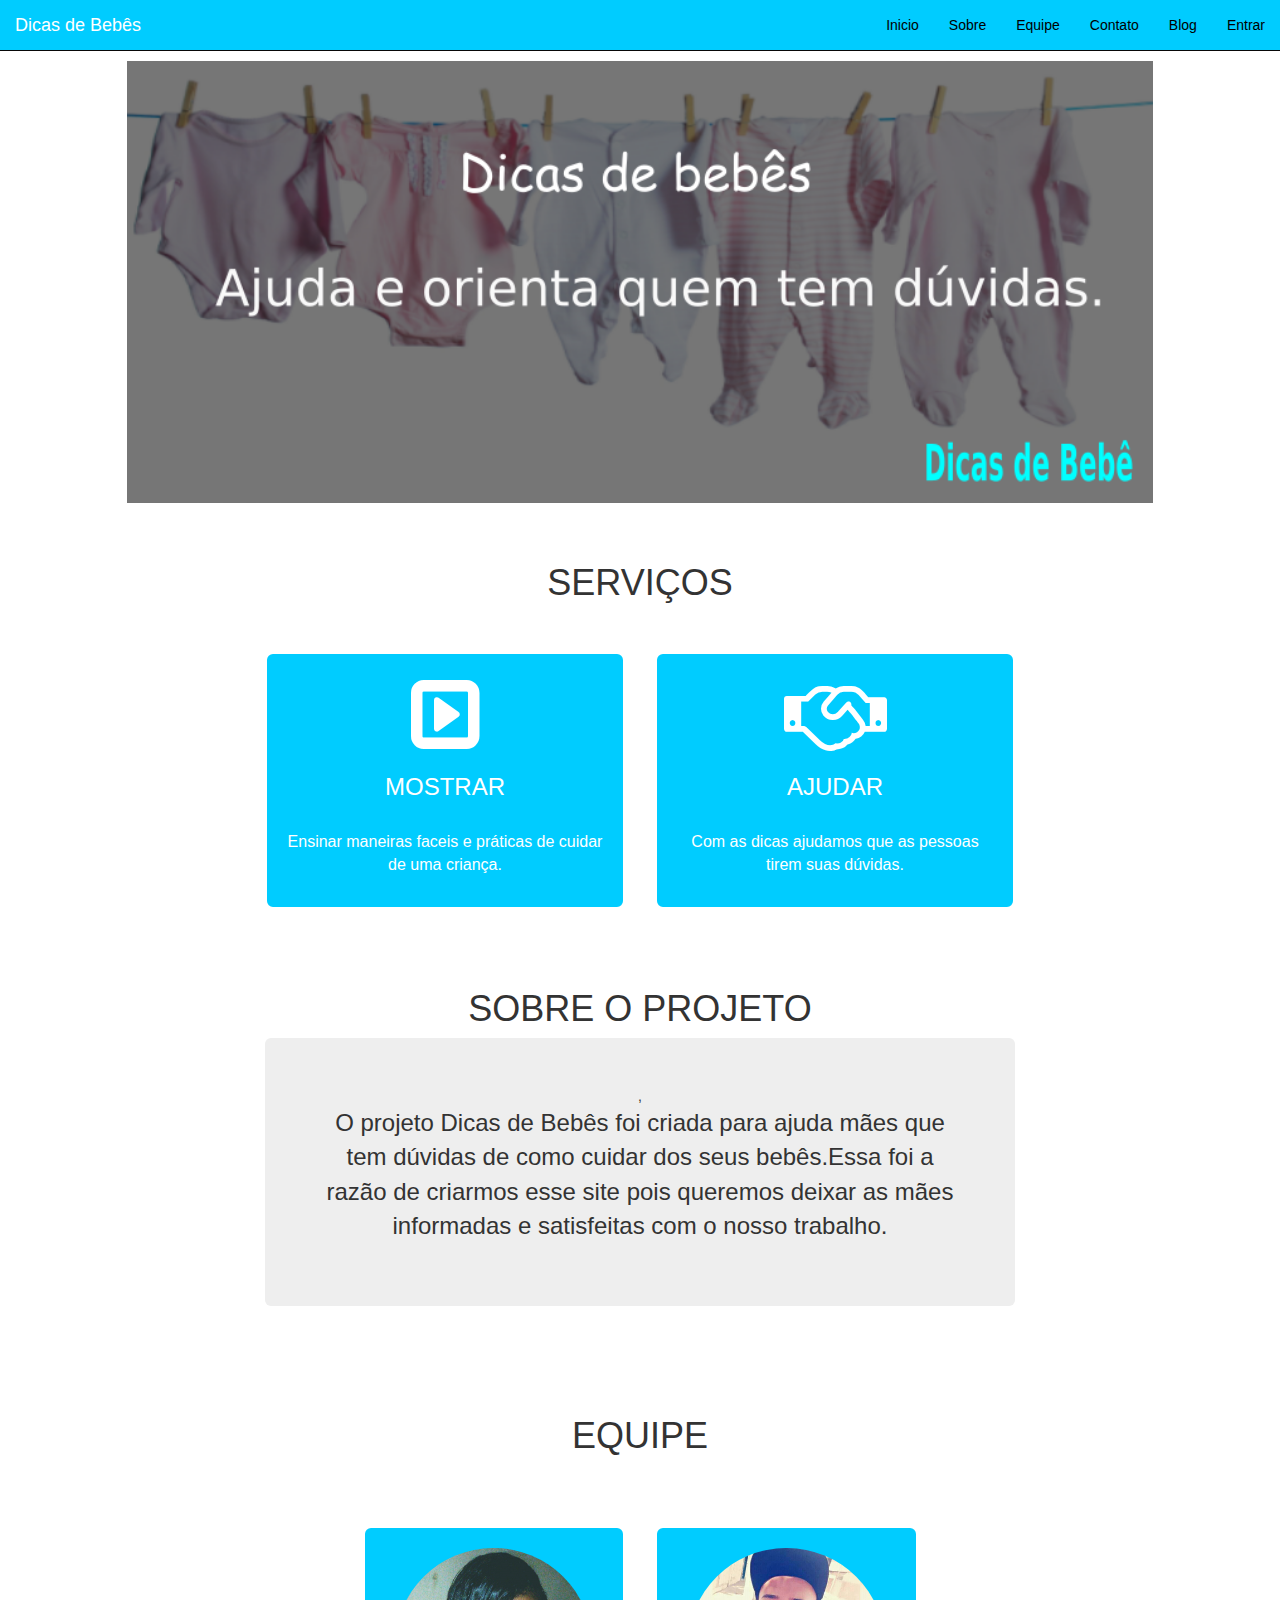
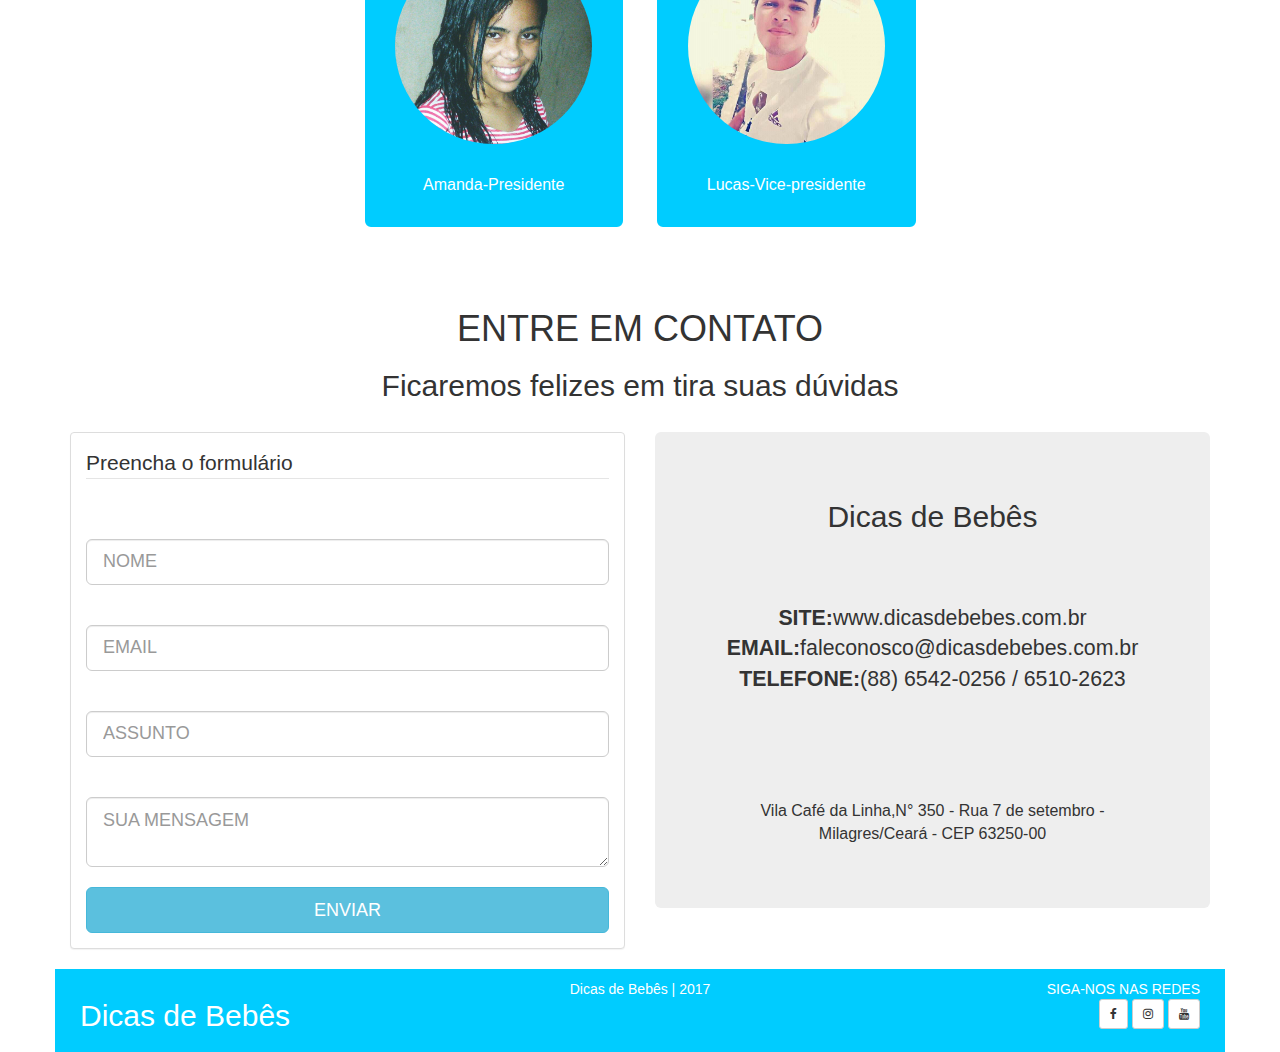
<file: index.html>
<!DOCTYPE html>
<html>
<head>
	<title></title>
	<link rel="stylesheet" type="text/css" href="bootstrap/css/bootstrap.css">
        
       <link rel="stylesheet" href="font-awesome/css/font-awesome.min.css">

 <meta charset="utf-8">
</head>
<body class="container">
   <div class="row">
       <div class="col-md-12">
<nav class="navbar navbar-inverse navbar-fixed-top">
  <div class="container-fluid">
    <!-- Brand and toggle get grouped for better mobile display -->
    <div class="navbar-header">
      <button type="button" class="navbar-toggle collapsed" data-toggle="collapse" data-target="#bs-example-navbar-collapse-1" aria-expanded="false">
        <span class="sr-only">Toggle navigation</span>
        <span class="icon-bar"></span>
        <span class="icon-bar"></span>
        <span class="icon-bar"></span>
      </button>
      <a class="navbar-brand" href="#">Dicas de Bebês</a>
    </div>

    <!-- Collect the nav links, forms, and other content for toggling -->
    <div class="collapse navbar-collapse" id="bs-example-navbar-collapse-1">
     
        </li>
      </ul>
      
      <ul class="nav navbar-nav navbar-right">
        <li><a href="index.html">Inicio</a></li>
        <li><a href="index.html#sobre">Sobre</a></li>
        <li><a href="index.html#equipe">Equipe</a></li>
        <li><a href="index.html#contato">Contato</a></li>
        <li><a href="blog.html">Blog</a></li>
        <li><a href="entrar.html">Entrar</a></li>
      </ul>
    </div><!-- /.navbar-collapse -->
  </div><!-- /.container-fluid -->
</nav>
  </div>
  </div>
<br><br><br>

<div class="row">
    <div class="col-md-12">
       <img width="90%" class="center-block" src="img/Banner">
    </div>    
</div>

<br><br>
   <h1 class="text-center">SERVIÇOS</h1>
<br><br>

<div class="row">
   <div class="col-md-2"> </div> 

      <div class="col-md-4">
            <div class="bloco bloco-cor">
               <span class="fa fa-caret-square-o-right"></span>
                       <h3 class="font-fontastique">MOSTRAR</h3>
                               <p class="font-advent">
 Ensinar maneiras faceis e práticas de cuidar de uma criança.
                               </p>

            </div>
          </div> 

      <div class="col-md-4">
            <div class="bloco bloco-cor">
                 <span class="fa fa-handshake-o"></span>
                      <h3 class="font-fontastique">AJUDAR</h3>
                               <p class="font-advent">
  Com as dicas ajudamos que as pessoas tirem suas dúvidas.
                               </p>

            </div>
      </div> 

      <div class="col-md-2"></div> 
</div>     

<div id="sobre"></div>
<br><br><br>
<h1 class="titulo-section text-center">
  SOBRE O PROJETO
</h1>


<div class="row">
	<div class="col-md-8 col-md-offset-2">
		<div class="jumbotron text-center">,
			<p style="font-size: 18pt;">
            O projeto Dicas de Bebês foi criada para ajuda mães que tem dúvidas de como cuidar dos seus bebês.Essa foi a razão de criarmos esse site pois queremos deixar as mães informadas e satisfeitas com o nosso trabalho.
          </p>
		</div>
	</div>
</div>
 
<div id="equipe"></div>
<br><br><br>
<h1 class="titulo-section text-center">
  EQUIPE
</h1>
<br><br><br>
<div class="row">
      <div class="col-md-3"> </div> 

      <div class="col-md-3">
           <div class="bloco bloco-cor">
                 <img class="img-circle" width="90%" src="img/amanda.jpg">
                     <p>Amanda-Presidente</p>
           </div>
      </div> 

      <div class="col-md-3">
          <div class="bloco bloco-cor">
                 <img class="img-circle" width="90%" src="img/lucas.jpg">
                       <p>Lucas-Vice-presidente</p>
           </div>
      </div> 

      <div class="col-md-3"></div> 
</div>     

<div id="contato"></div>
<br><br><br>
<h1 class="titulo-section text-center"> ENTRE EM CONTATO</h1>
<h2 class="text-center sub-titulo-section">Ficaremos felizes em tira suas dúvidas</h2>
<br>
<div class="row">
    <div class="col-md-6">
         <div class="panel panel-default">
                 <div class="panel-body">
                     <form>
                       <legend>
                         Preencha o formulário
                       </legend>

                         <br> <br>
                          <input class="input-lg form-control" placeholder="NOME">

                           <br> <br>
                          <input class="input-lg form-control" placeholder="EMAIL">

                           <br> <br>
                          <input class="input-lg form-control" placeholder="ASSUNTO">

                           <br> <br>
                          <textarea placeholder="SUA MENSAGEM" class="input-lg form-control"></textarea>
                             <br>

                           <button class="btn btn-info btn-lg btn-block">ENVIAR</button>
                     </form>
                 </div>

         </div>
    </div>

    <div class="col-md-6">
         <div class="jumbotron text-center">
           <h2> Dicas de Bebês</h2>
             <br><br><br>
             <p style="font-size: 16pt;">
              <strong>SITE:</strong>www.dicasdebebes.com.br<br>
              <strong>EMAIL:</strong>faleconosco@dicasdebebes.com.br<br>
              <strong>TELEFONE:</strong>(88) 6542-0256 / 6510-2623<br><br>
              </p>

                <br><br><br>
              <p style="font-size: 12pt;">
               Vila Café da Linha,N° 350 - Rua 7 de setembro - Milagres/Ceará - CEP 63250-00
              </p>  
         </div>
    </div>

</div>


<div class="row rowRodape">
     <div class="col-md-4">
     <h2>Dicas de Bebês</h2>
      </div>
     
     <div class="col-md-4 text-center">
     Dicas de Bebês | 2017
      </div>

     <div class="col-md-4 text-right">
          SIGA-NOS NAS REDES<br>
 
<a class="btn btn-default btn-sm" href="https://fb.com" target="_blank"> <i class="fa fa-facebook"></i> </a>

<a class="btn btn-default btn-sm" href="https://instagram.com" target="_blank"> <i class="fa fa-instagram"></i> </a>

<a class="btn btn-default btn-sm" href="https://youtube.com" target="_blank"> <i class="fa fa-youtube"></i> </a>
     
      </div>
</div>
<script src="js/jquery.js"></script>
<script src="bootstrap/js/bootstrap.js"></script>
</body>
</html>
</file>
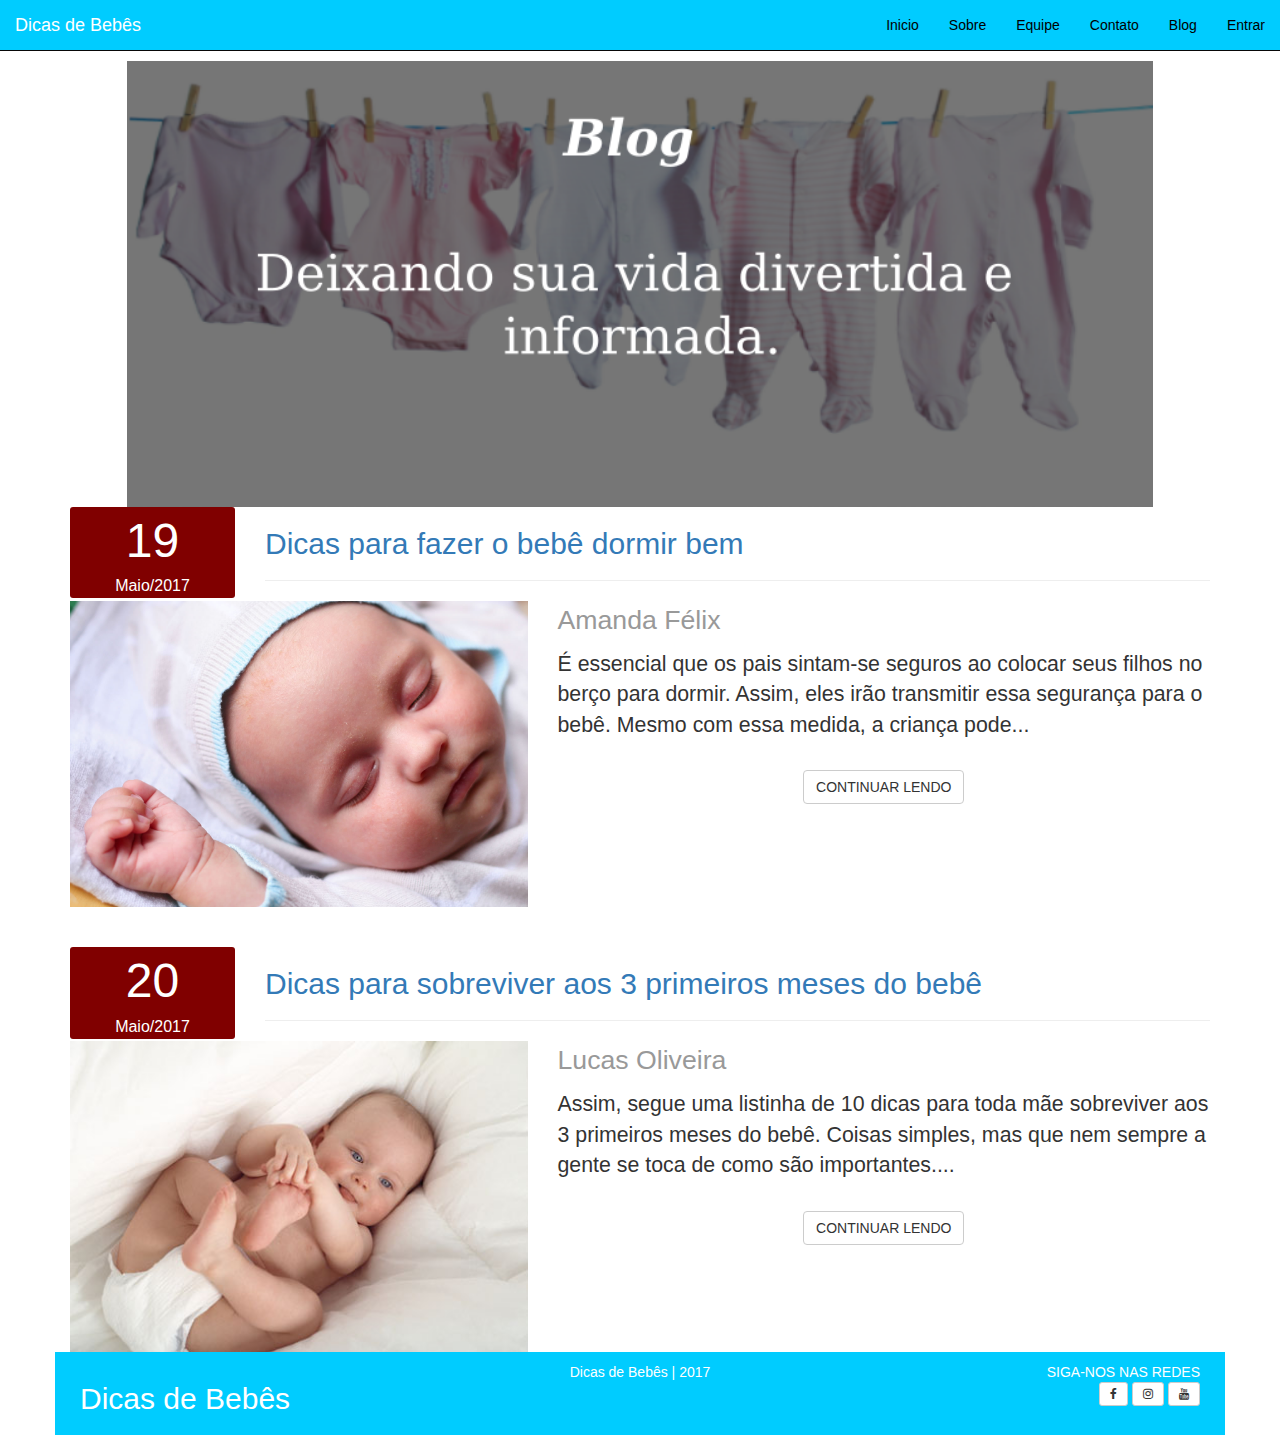
<file: blog.html>
<html>
  <head>

    <title></title>
	<link rel="stylesheet" type="text/css" href="bootstrap/css/bootstrap.css">
        
       <link rel="stylesheet" href="font-awesome/css/font-awesome.min.css">

 <meta charset="utf-8">
    <style></style>
  </head>
  <body class="container">
     <div class="row">
       <div class="col-md-12">
<nav class="navbar navbar-inverse navbar-fixed-top">
  <div class="container-fluid">
    <!-- Brand and toggle get grouped for better mobile display -->
    <div class="navbar-header">
      <button type="button" class="navbar-toggle collapsed" data-toggle="collapse" data-target="#bs-example-navbar-collapse-1" aria-expanded="false">
        <span class="sr-only">Toggle navigation</span>
        <span class="icon-bar"></span>
        <span class="icon-bar"></span>
        <span class="icon-bar"></span>
      </button>
      <a class="navbar-brand" href="#">Dicas de Bebês</a>
    </div>

    <!-- Collect the nav links, forms, and other content for toggling -->
    <div class="collapse navbar-collapse" id="bs-example-navbar-collapse-1">
     
        </li>
      </ul>
      
      <ul class="nav navbar-nav navbar-right">
        <li><a href="index.html">Inicio</a></li>
        <li><a href="index.html#sobre">Sobre</a></li>
        <li><a href="index.html#equipe">Equipe</a></li>
        <li><a href="index.html#contato">Contato</a></li>
        <li><a href="blog.html">Blog</a></li>
        <li><a href="entrar.html">Entrar</a></li>
      </ul>
    </div><!-- /.navbar-collapse -->
  </div><!-- /.container-fluid -->
</nav>
  </div>
  </div>
<br><br><br>

<div class="row">
    <div class="col-md-12">
       <img width="90%" class="center-block" src="img/Banner do blog.png">
    </div>    
</div>
<div class="row">
    <div class="col-md-2">
       <div class="blog-data text-center">
          <div class="dia">19 </div>
          <div class="mes">Maio/2017</div>
       </div>
    </div>
    <div class="col-md-10">
      <h2><a href="post.html">Dicas para fazer o bebê dormir bem </a></h2><hr>
    </div>
    <div class="col-md-5">
       <img src="img/imgPost1.jpg" width="100%">
    </div>
    <div class="col-md-7">
        <p class="blog-autor">Amanda Félix</p>
         <p class="blog-previa">É essencial que os pais sintam-se seguros ao colocar seus filhos no berço para dormir.
          Assim, eles irão transmitir essa segurança para o bebê. Mesmo com essa medida, a criança pode...</p>
          <br>
         <div class="text-center">
	   <a href="post.html" class="btn btn-default">CONTINUAR LENDO</a> 
         </div>
    </div>
</div>

<br><br>

<div class="row">
    <div class="col-md-2">
       <div class="blog-data text-center">
          <div class="dia">20 </div>
          <div class="mes">Maio/2017</div>
       </div>
    </div>
    <div class="col-md-10">
      <h2><a href="post.html">Dicas para sobreviver aos 3 primeiros meses do bebê</a></h2><hr>
    </div>
    <div class="col-md-5">
       <img src="img/imgPost2.jpg" width="100%">
    </div>
    <div class="col-md-7">
        <p class="blog-autor">Lucas Oliveira</p>
         <p class="blog-previa">Assim, segue uma listinha de 10 dicas para toda mãe sobreviver aos 3 primeiros meses do bebê.
           Coisas simples, mas que nem sempre a gente se toca de como são importantes....</p>
          <br>
         <div class="text-center">
	   <a href="post.html" class="btn btn-default">CONTINUAR LENDO</a> 
         </div>
    </div>
</div>
 





<div class="row rowRodape">
     <div class="col-md-4">
     <h2>Dicas de Bebês</h2>
      </div>
     
     <div class="col-md-4 text-center">
     Dicas de Bebês | 2017
      </div>

     <div class="col-md-4 text-right">
          SIGA-NOS NAS REDES<br>
 
<a class="btn btn-default btn-sm" href="https://fb.com" target="_blank"> <i class="fa fa-facebook"></i> </a>

<a class="btn btn-default btn-sm" href="https://instagram.com" target="_blank"> <i class="fa fa-instagram"></i> </a>

<a class="btn btn-default btn-sm" href="https://youtube.com" target="_blank"> <i class="fa fa-youtube"></i> </a>
     
      </div>
</div>
<script src="js/jquery.js"></script>
<script src="bootstrap/js/bootstrap.js"></script>
</body>
</html>
</file>
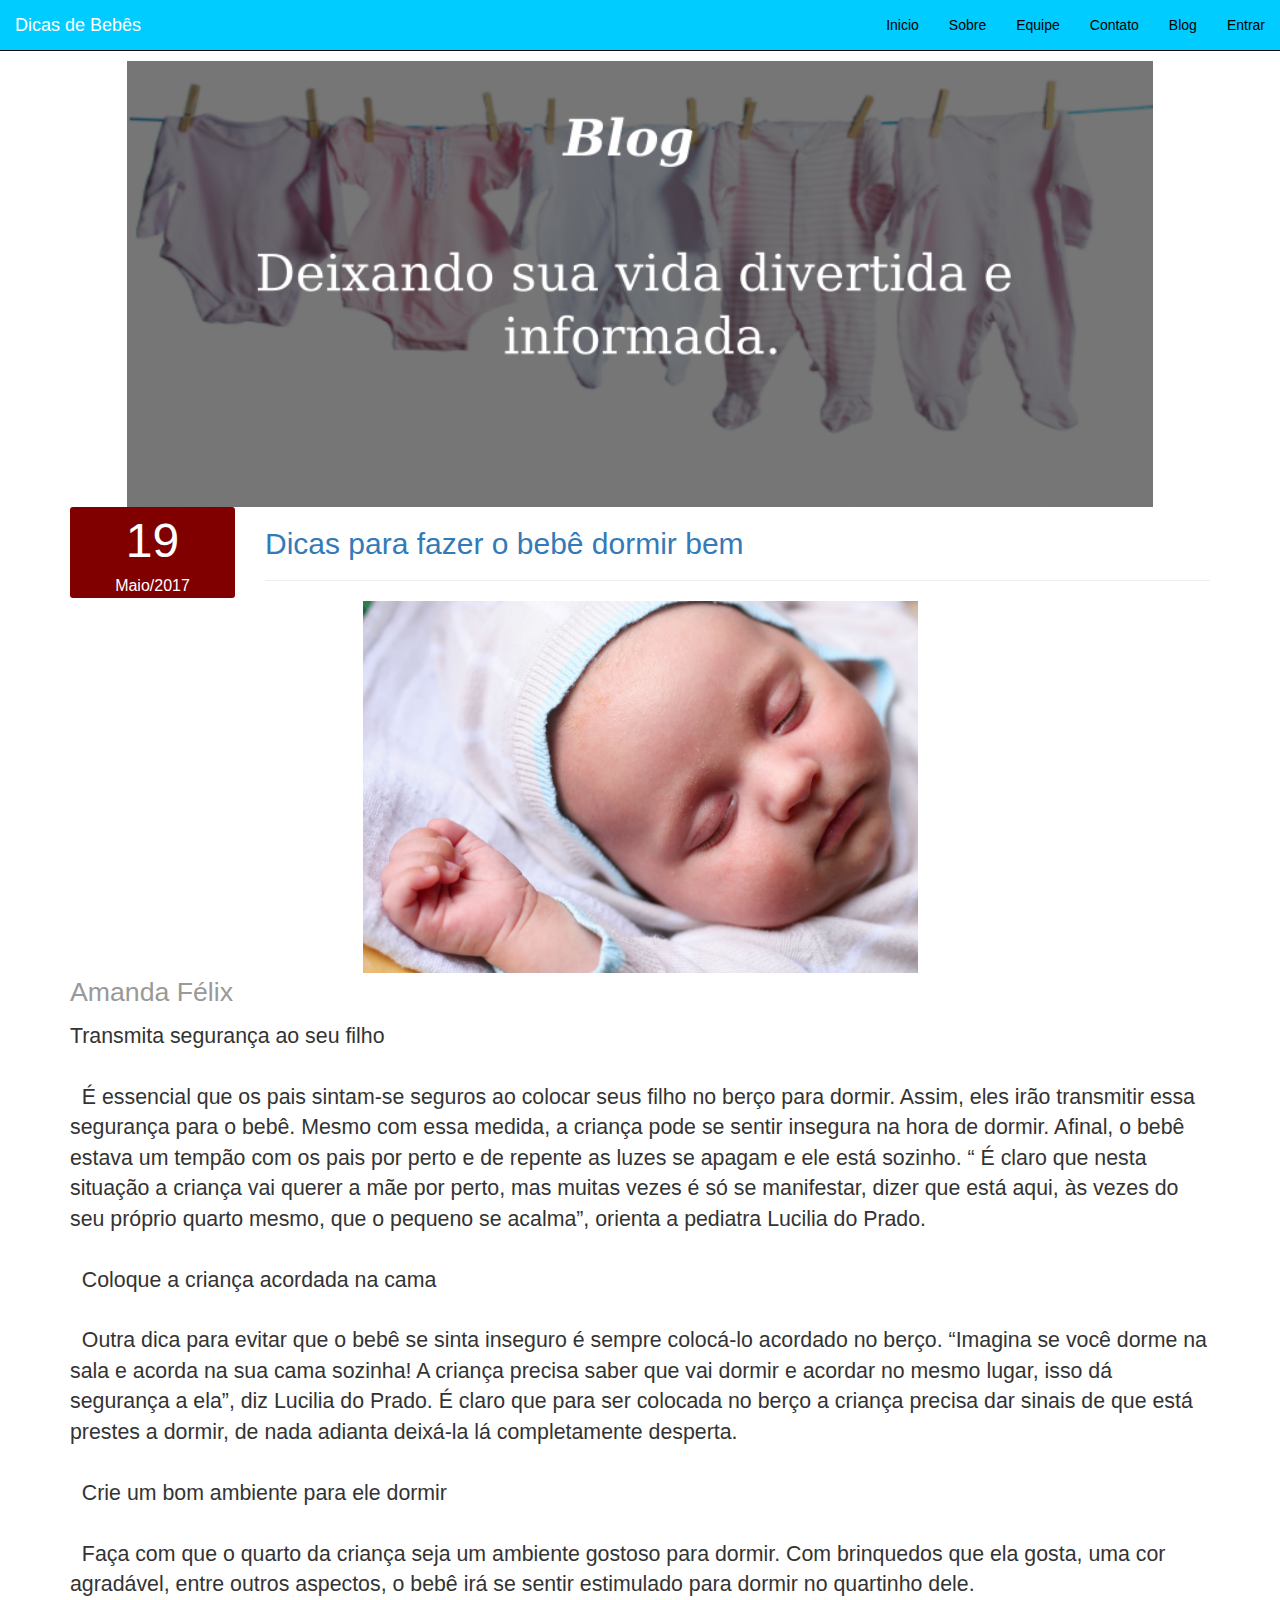
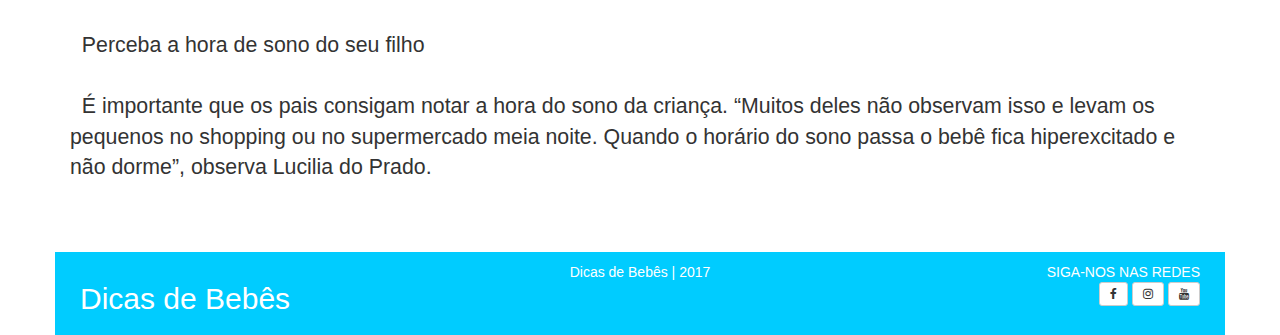
<file: post.html>
<html>
  <head>

    <title></title>
	<link rel="stylesheet" type="text/css" href="bootstrap/css/bootstrap.css">
        
       <link rel="stylesheet" href="font-awesome/css/font-awesome.min.css">

 <meta charset="utf-8">
    <style></style>
  </head>
  <body class="container">
     <div class="row">
       <div class="col-md-12">
<nav class="navbar navbar-inverse navbar-fixed-top">
  <div class="container-fluid">
    <!-- Brand and toggle get grouped for better mobile display -->
    <div class="navbar-header">
      <button type="button" class="navbar-toggle collapsed" data-toggle="collapse" data-target="#bs-example-navbar-collapse-1" aria-expanded="false">
        <span class="sr-only">Toggle navigation</span>
        <span class="icon-bar"></span>
        <span class="icon-bar"></span>
        <span class="icon-bar"></span>
      </button>
      <a class="navbar-brand" href="#">Dicas de Bebês</a>
    </div>

    <!-- Collect the nav links, forms, and other content for toggling -->
    <div class="collapse navbar-collapse" id="bs-example-navbar-collapse-1">
     
        </li>
      </ul>
      
      <ul class="nav navbar-nav navbar-right">
        <li><a href="index.html">Inicio</a></li>
        <li><a href="index.html#sobre">Sobre</a></li>
        <li><a href="index.html#equipe">Equipe</a></li>
        <li><a href="index.html#contato">Contato</a></li>
        <li><a href="blog.html">Blog</a></li>
        <li><a href="entrar.html">Entrar</a></li>
      </ul>
    </div><!-- /.navbar-collapse -->
  </div><!-- /.container-fluid -->
</nav>
  </div>
  </div>
<br><br><br>

<div class="row">
    <div class="col-md-12">
       <img width="90%" class="center-block" src="img/Banner do blog.png">
    </div>    
</div>
<div class="row">
    <div class="col-md-2">
       <div class="blog-data text-center">
          <div class="dia">19 </div>
          <div class="mes">Maio/2017</div>
       </div>
    </div>
    <div class="col-md-10">
      <h2><a href="post.html">Dicas para fazer o bebê dormir bem </a></h2><hr>
    </div>
    <div class="col-md-6 col-md-offset-3">
       <img src="img/imgPost1.jpg" width="100%">
    </div>
    <div class="col-md-12">
        <p class="blog-autor">Amanda Félix</p>
         <p class="blog-previa">Transmita segurança ao seu filho<br><br>
 
É essencial que os pais sintam-se seguros ao colocar seus filho no berço para dormir. 
Assim, eles irão transmitir essa segurança para o bebê. Mesmo com essa medida, 
a criança pode se sentir insegura na hora de dormir. Afinal, o bebê estava um tempão 
com os pais por perto e de repente as luzes se apagam e ele está sozinho. “
É claro que nesta situação a criança vai querer a mãe por perto, mas muitas vezes é 
só se manifestar, dizer que está aqui, às vezes do seu próprio quarto mesmo, que o 
pequeno se acalma”, orienta a pediatra Lucilia do Prado.<br><br>
 
Coloque a criança acordada na cama<br><br>
 
Outra dica para evitar que o bebê se sinta inseguro é sempre colocá-lo acordado no 
berço. “Imagina se você dorme na sala e acorda na sua cama sozinha! A criança precisa 
saber que vai dormir e acordar no mesmo lugar, isso dá segurança a ela”, diz Lucilia 
do Prado. É claro que para ser colocada no berço a criança precisa dar sinais de que 
está prestes a dormir, de nada adianta deixá-la lá completamente desperta.<br><br>
 
Crie um bom ambiente para ele dormir<br><br>
 
Faça com que o quarto da criança seja um ambiente gostoso para dormir. Com 
brinquedos que ela gosta, uma cor agradável, entre outros aspectos, o bebê irá se sentir
 estimulado para dormir no quartinho dele.<br><br>
 
Perceba a hora de sono do seu filho<br><br>
 
É importante que os pais consigam notar a hora do sono da criança. “Muitos deles não 
observam isso e levam os pequenos no shopping ou no supermercado meia noite. 
Quando o horário do sono passa o bebê fica hiperexcitado e não dorme”, observa 
Lucilia do Prado.<br></p>
          <br>
        
    </div>
</div>

<br><br>


 





<div class="row rowRodape">
     <div class="col-md-4">
     <h2>Dicas de Bebês</h2>
      </div>
     
     <div class="col-md-4 text-center">
     Dicas de Bebês | 2017
      </div>

     <div class="col-md-4 text-right">
          SIGA-NOS NAS REDES<br>
 
<a class="btn btn-default btn-sm" href="https://fb.com" target="_blank"> <i class="fa fa-facebook"></i> </a>

<a class="btn btn-default btn-sm" href="https://instagram.com" target="_blank"> <i class="fa fa-instagram"></i> </a>

<a class="btn btn-default btn-sm" href="https://youtube.com" target="_blank"> <i class="fa fa-youtube"></i> </a>
     
      </div>
</div>
<script src="js/jquery.js"></script>
<script src="bootstrap/js/bootstrap.js"></script>
</body>
</html>
</file>
